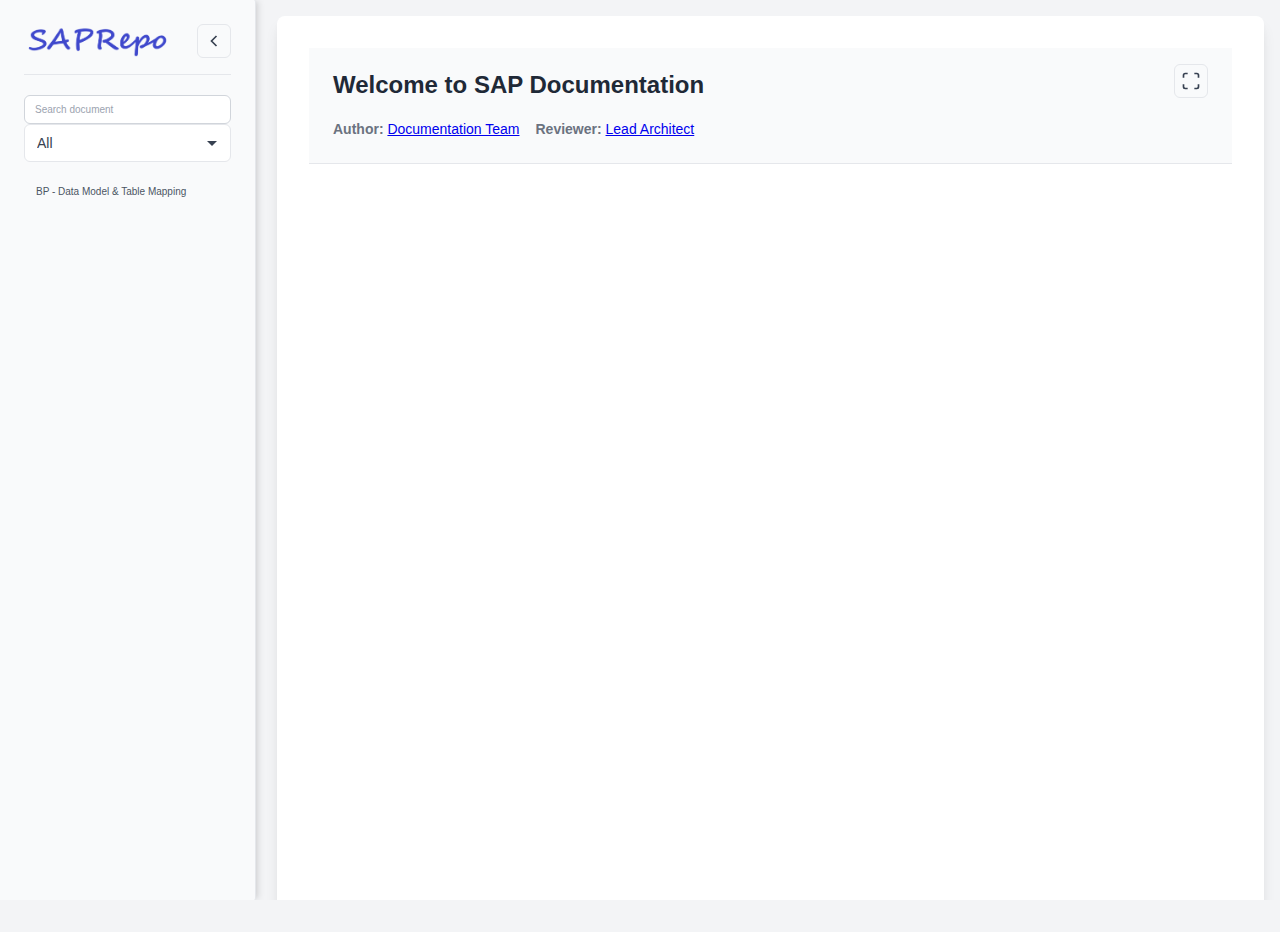
<file: index.html>
<!DOCTYPE html>
<html lang="en">

<head>
  <meta charset="UTF-8">
  <meta name="viewport" content="width=device-width, initial-scale=1.0">
  <title>SAP Documentation Repository</title>
  <link rel="stylesheet" type="text/css" href="src/style.css" />
</head>

<body>

  <!-- Main Navigation Panel -->
  <nav id="main-nav">
    <div class="nav-header">
      <img src="src/logo/SAPRepo.png" alt="Logo" class="logo">

      <!-- Toggle Navigation Button -->
      <button id="toggle-nav-btn" class="icon-button" title="Hide Navigation">
        <svg width="20" height="20" viewBox="0 0 24 24" fill="none" stroke="currentColor" stroke-width="2">
          <path d="M15 18l-6-6 6-6" />
        </svg>
      </button>
    </div>

    <!-- Search Bar -->
    <input type="text" id="search-input" placeholder="Search document" class="search-input">

    <!-- Module Filter Dropdown -->
    <select id="module-filter" class="module-filter">
      <option value="All">All</option>
    </select>

    <!-- Module List (Navigation Tree) -->
    <ul id="module-list" class="module-list"></ul>

    <!-- Search Results Dropdown -->
    <div id="search-results" class="search-results-dropdown"></div>
  </nav>

  <!-- Resizable Splitter -->
  <div id="splitter" class="splitter"></div>

  <!-- Content Area -->
  <div class="content-area" id="content-area-wrapper">

    <!-- Content Header with Expand Button -->
    <div class="content-header">
      <div class="content-title-section">
        <h2 id="content-title">Welcome</h2>
        <div id="author-reviewer-info" class="author-reviewer-info"></div>
      </div>

      <!-- Expand/Fullscreen Button -->
      <button id="expand-content-btn" class="icon-button expand-btn" title="Expand Content">
        <svg width="20" height="20" viewBox="0 0 24 24" fill="none" stroke="currentColor" stroke-width="2">
          <path d="M8 3H5a2 2 0 0 0-2 2v3m18 0V5a2 2 0 0 0-2-2h-3m0 18h3a2 2 0 0 0 2-2v-3M3 16v3a2 2 0 0 0 2 2h3" />
        </svg>
      </button>
    </div>

    <!-- Content Frame (Iframe) -->
    <iframe id="content-frame" class="content-frame"></iframe>
  </div>
  <script src="src/script.js"></script>
</body>

</html>
</file>
<file: src/style.css>
/* Basic Reset & Body Styling */
html,
body {
  height: 100%;
  margin: 0;
  padding: 0;
  overflow: hidden; /* Prevent scrolling on the entire page */
}
body {
  align-items: flex-start; /* Ensures items align to the start (top for row, left for column) */
  background-color: #f3f4f6;
  box-sizing: border-box;
  color: #374151;
  display: flex;
  flex-direction: row; /* <--- IMPORTANT: Change this from 'column' to 'row' for desktop layout */
  font-family: "Inter", sans-serif;
  height: 100vh; /* Full viewport height */
  overflow: hidden; /* Prevents body scroll, allowing specific content areas to scroll */
}

/* Main Navigation Panel */
#main-nav {
  background-color: #f9fafb;
  border-bottom-right-radius: 2px;
  border-right: 1px solid #e5e7eb;
  border-top-right-radius: 2px;
  box-sizing: border-box; /* Include padding in height calculation */
  box-shadow: 4px 0 6px -1px rgba(0, 0, 0, 0.1),
    2px 0 4px -2px rgba(0, 0, 0, 0.06);
  display: flex;
  flex-direction: column;
  flex-shrink: 0;
  height: 100%; /* Make nav take 100% of body's height */
  overflow-y: auto; /* This makes the nav content scrollable */
  padding: 24px;
  width: 256px;
  font-size: x-small;
}

/* Custom Scrollbar for Main Nav */
#main-nav::-webkit-scrollbar {
  width: 8px;
}

#main-nav::-webkit-scrollbar-track {
  background: #f9fafb;
  border-radius: 10px;
}

#main-nav::-webkit-scrollbar-thumb {
  background-color: #d1d5db;
  border: 2px solid #f9fafb;
  border-radius: 10px;
}

/* Site Logo */
.site-logo {
  margin-bottom: 24px;
  margin-top: 4px;
}

.site-logo img {
  display: block;
  height: auto;
  max-width: 25%;
}

/* Search Bar */
.search-container {
  border-bottom: 1px solid #eee; /* Separator, merged from later definition */
  display: flex;
  flex-direction: column; /* Stack input and select vertically */
  gap: 5px; /* Space between input and select */
  margin-bottom: 10px;
  padding-bottom: 10px; /* Added from later definition */
  font-size: x-small;
}

#search-input {
  border: 1px solid #d1d5db;
  border-radius: 6px;
  box-sizing: border-box;
  font-size: x-small;
  padding: 8px 10px;
  width: 100%;
}

#search-input:focus {
  border-color: #3b82f6;
  box-shadow: 0 0 0 2px rgba(59, 130, 246, 0.5);
  outline: none;
}

#search-input::placeholder {
  color: #9ca3af;
}

/* Module Filter Dropdown */
/* Module Filter Dropdown - FIXED POSITION */
.module-filter,
#module-filter {
  width: 100%;
  padding: 10px 12px;
  margin-bottom: 16px;
  border: 1px solid #e5e7eb;
  border-radius: 6px;
  font-size: 0.875rem;
  color: #374151;
  background-color: #ffffff;
  cursor: pointer;
  transition: border-color 0.2s ease;
  appearance: none;
  background-image: url("data:image/svg+xml,%3Csvg xmlns='http://www.w3.org/2000/svg' width='12' height='12' viewBox='0 0 12 12'%3E%3Cpath fill='%23374151' d='M6 9L1 4h10z'/%3E%3C/svg%3E");
  background-repeat: no-repeat;
  background-position: right 12px center;
  background-size: 12px;
  /* Remove any absolute positioning */
  position: static !important;
}

.module-filter:hover,
#module-filter:hover {
  border-color: #3b82f6;
}

.module-filter:focus,
#module-filter:focus {
  outline: none;
  border-color: #3b82f6;
  box-shadow: 0 0 0 3px rgba(59, 130, 246, 0.1);
}


.module-filter-dropdown:focus {
  border-color: #3b82f6;
  box-shadow: 0 0 0 2px rgba(59, 130, 246, 0.5);
  outline: none;
}

/* Search Results Area */
#search-results {
  background-color: #ffffff; /* Updated from #f9f9f9 */
  border: 1px solid #e5e7eb;
  border-radius: 6px;
  display: none; /* Hide by default */
  font-size: 0.875rem; /* Prioritized from earlier */
  line-height: 1.5; /* Prioritized from earlier */
  margin-top: 8px; /* Prioritized from earlier */
  max-height: 200px;
  overflow-y: auto;
  padding: 8px 0; /* Prioritized from earlier */
}

.search-results-list {
  list-style: none;
  margin: 0;
  padding: 0;
}

.search-results-list li {
  margin-bottom: 4px;
}

.search-results-list li a {
  /* Merged from .search-result-link */
  border-bottom: 1px solid #eee; /* Added separator */
  border-radius: 4px;
  color: #4b5563; /* Prioritized from #007bff */
  display: block;
  padding: 6px 10px; /* Prioritized from 8px 10px */
  text-decoration: none;
  transition: background-color 0.2s ease, color 0.2s ease;
}

.search-results-list li:last-child a {
  border-bottom: none;
}

.search-results-list li a:hover {
  background-color: #dbeafe; /* Prioritized from #e9f5ff */
  color: #1d4ed8; /* Prioritized from #007bff */
}

/* Active style for search results */
.search-result-link.active {
  background-color: #bfdbfe; /* Prioritized from #e9f5ff */
  color: #1e40af; /* Prioritized from #007bff */
  font-weight: 600;
}

/* Module List */
#module-list {
  flex-grow: 1; /* Allows module list to take remaining space, enables its own scroll */
  list-style: none;
  margin: 0;
  overflow-y: auto; /* Enable scrolling for the module list */
  padding: 0;
}

#module-list li {
  margin-bottom: 8px; /* Prioritized from 5px */
}

/* General Link Styling for modules & submenu items */
#module-list li a,
.module-submenu a,
.flat-module-link {
  /* Merged flat-module-link and module-submenu a */
  border-radius: 6px; /* Prioritized from 4px */
  color: #4b5563; /* Default text color for non-active links */
  display: block;
  padding: 8px 12px;
  text-decoration: none;
  transition: background-color 0.2s ease, color 0.2s ease;
}

#module-list li a:hover,
.module-submenu a:hover,
.flat-module-link:hover {
  background-color: #dbeafe; /* Prioritized from #e0e0e0 */
  color: #1d4ed8; /* Prioritized from #333 */
}

#module-list li a.active,
.module-submenu a.active,
.flat-module-link.active,
.module-group-link.active {
  /* Unified active styles */
  background-color: #bfdbfe; /* Your desired active background */
  color: #1e40af; /* Your desired active text color */
  font-weight: 600;
}

/* Module Header (for drilldown items) */
.module-header {
  align-items: center;
  background-color: #f0f0f0; /* Prioritized from #e0e0e0 */
  border-bottom: 1px solid #ddd;
  border-radius: 6px; /* Prioritized from 4px */
  color: #374151; /* Default text color for header */
  cursor: pointer;
  display: flex;
  font-size: 1em; /* Adjust this for text size */
  font-weight: bold; /* Make header text bold */
  justify-content: space-between;
  padding: 7px 10px; /* Adjusted padding */
  position: relative;
  transition: background-color 0.2s ease, color 0.2s ease;
  user-select: none;
  -moz-user-select: none;
  -webkit-user-select: none;
}

.module-header:hover {
  background-color: #e5e7eb; /* Hover effect for the entire header area */
}

/* Class added by JavaScript when expanded */
.module-header.expanded .arrow-icon {
  transform: rotate(90deg); /* Rotates the arrow */
}

/* Styles for the main link text within the header (if it loads content) */
.module-group-link {
  color: #333; /* Default text color */
  cursor: pointer; /* Explicitly set cursor for the link */
  display: block; /* Ensures padding/margin work correctly */
  flex-grow: 1; /* Allows the link to take up available space */
  font-weight: 500;
  overflow: hidden; /* Hide overflow */
  padding-right: 10px; /* Space between text and arrow toggle */
  text-decoration: none; /* Remove underline */
  text-overflow: ellipsis; /* Add ellipsis for overflow */
  white-space: nowrap; /* Prevent wrapping */
}

.module-group-link:hover {
  color: #1d4ed8; /* Darker blue on hover for the text itself */
}

/* For module headers that are just labels, not links */
.module-group-name {
  color: #333;
  display: block;
  flex-grow: 1;
  font-weight: 500;
  overflow: hidden;
  padding-right: 10px;
  text-overflow: ellipsis;
  white-space: nowrap;
  /* cursor is default for span */
}

/* Styles for the clickable dropdown toggle area */
.dropdown-toggle-area {
  align-items: center;
  border-radius: 4px; /* Slightly rounded corners */
  cursor: pointer; /* Indicate it's clickable */
  display: flex; /* Use flex to center the SVG */
  flex-shrink: 0; /* Prevent it from shrinking */
  height: 32px;
  margin-right: -8px; /* Pull it slightly into the padding of the header */
  justify-content: center;
  transition: background-color 0.2s ease;
  width: 32px; /* Make it a decent sized square clickable area */
}

.dropdown-toggle-area:hover {
  background-color: #d0d0d0; /* Highlight on hover */
}

/* Arrow Icon within the toggle area */
.arrow-icon {
  color: #555;
  height: 20px; /* Prioritized from 16px */
  stroke: currentColor;
  stroke-linecap: round;
  stroke-linejoin: round;
  stroke-width: 2;
  transition: transform 0.3s ease;
  width: 20px; /* Prioritized from 16px */
}

/* Module Submenu */
.module-submenu {
  border-left: 1px solid #d1d5db;
  display: none; /* Hidden by default, toggled by JS */
  list-style: none;
  margin: 4px 0 4px 24px; /* Prioritized from 5px 0 5px 20px */
  padding: 0;
}

.module-submenu li {
  margin-bottom: 4px;
}

/* Right Content Area */
.content-area {
  background-color: #ffffff;
  border-radius: 8px;
  box-shadow: 0 10px 15px -3px rgba(0, 0, 0, 0.1),
    0 4px 6px -2px rgba(0, 0, 0, 0.05);
  box-sizing: border-box; /* Include padding in height calculation */
  flex: 1;
  height: calc(
    100% - 32px
  ); /* 100% of body height minus top and bottom margin (16px * 2) */
  line-height: 1.75;
  margin: 16px;
  overflow-y: auto; /* This makes the content area scrollable */
  padding: 32px;
}

/* Content Area Typography (Prose-like styling) */
.content-area h1 {
  color: #1a202c;
  font-size: 2.25rem;
  font-weight: 800;
  margin-bottom: 24px;
}

.content-area h2 {
  color: #2d3748;
  font-size: 1.5rem;
  font-weight: 700;
  margin-bottom: 16px;
  margin-top: 32px;
}

.content-area p {
  margin-bottom: 16px;
}

#author-reviewer-info {
  color: #6b7280;
  font-size: 0.875rem;
  margin-bottom: 0;
  padding-bottom: 0; /* Added from later definition */
  /*border-bottom: 1px solid #eee; /* Added from later definition */
}
#author-reviewer-info p {
  margin: 5px 0; /* Added for consistency */
}

.prose-content ol,
.prose-content ul {
  list-style-position: inside;
  margin-bottom: 16px; /* Prioritized from 1em */
  padding-left: 0; /* Prioritized from 25px */
}

.prose-content ol {
  list-style-type: decimal;
}

.prose-content ul {
  list-style-type: disc;
}

.prose-content ol li,
.prose-content ul li {
  margin-bottom: 8px; /* Prioritized from 0.5em */
}

.prose-content p.disclaimer {
  color: #6b7280;
  font-size: 0.875rem;
  margin-top: 24px;
}

/* General styles for messages */
.error-message,
.no-content-message {
  background-color: #ffe0e0;
  border: 1px solid #ff9999;
  border-radius: 5px;
  color: #ef4444; /* Prioritized from #d80000 */
  font-size: 0.875rem;
  margin: 10px;
  padding: 8px 0; /* Prioritized from 15px */
  text-align: center;
}

.no-results-message {
  color: #6b7280; /* gray-500 from Tailwind */
  font-size: 0.875rem;
  padding: 8px 0;
  text-align: center;
}

/* Prose Content (for loaded HTML) - Combined & Cleaned */
.prose-content {
  color: #333;
  line-height: 1.6;
}

.prose-content h2,
.prose-content h3,
.prose-content h4 {
  color: #2c3e50;
  margin-bottom: 0.8em;
  margin-top: 1.5em;
}

.prose-content p {
  margin-bottom: 1em;
}

.prose-content pre {
  background-color: #eef2f6;
  border: 1px solid #d0d6de;
  border-radius: 5px;
  font-family: "Courier New", Courier, monospace;
  font-size: 0.9em;
  margin-bottom: 1em;
  overflow-x: auto;
  padding: 15px; /* Base padding */
  padding-top: 40px; /* Make space for the button at the top */
  position: relative; /* Position relative for button positioning */
}

/* Ensure code block fills the pre area */
.prose-content pre code {
  background-color: transparent; /* Remove background, pre has it */
  border-radius: 0;
  display: block; /* Ensure code block takes full width */
  font-size: 1em; /* Inherit from pre */
  padding: 0; /* Remove default padding as pre has it */
}

.prose-content code {
  /* Inline code */
  background-color: #eef2f6;
  border-radius: 3px;
  font-family: "Courier New", Courier, monospace;
  font-size: 0.9em;
  padding: 2px 4px;
}

/* NEW: Copy to Clipboard Button Styles */
.copy-code-button {
  background-color: #007bff;
  border: none;
  border-radius: 4px;
  color: white;
  cursor: pointer;
  font-size: 0.8em;
  font-weight: bold;
  opacity: 0.8; /* Slightly transparent when not hovered */
  padding: 5px 10px;
  position: absolute;
  right: 10px; /* Distance from the right of the pre */
  top: 10px; /* Distance from the top of the pre */
  transition: background-color 0.2s ease, opacity 0.2s ease;
}

.copy-code-button:hover {
  background-color: #0056b3;
  opacity: 1; /* Fully opaque on hover */
}

.copy-code-button.copied {
  background-color: #28a745; /* Green when copied */
  opacity: 1;
}

.copy-code-button.error {
  background-color: #dc3545; /* Red on error */
  opacity: 1;
}

/* NEW: Contribution Section Styles */
.contribution-section {
  background-color: #f0f8ff; /* Light blue background for emphasis */
  border: 1px solid #d0e0ff;
  border-radius: 8px;
  margin-top: 20px; /* Space from search/filter */
  padding: 15px;
  border-top: 1px solid #eee; /* Separator */
  text-align: center;
}

.contribution-section h3 {
  color: #2c3e50;
  font-size: 1.1em;
  margin-bottom: 10px;
}

.contribution-section p {
  color: #555;
  font-size: 0.85em;
  line-height: 1.4;
  margin-bottom: 15px;
}

.action-button {
  background-color: #28a745; /* Green button */
  border: none;
  border-radius: 5px;
  color: #fff;
  display: inline-block;
  font-size: 0.9em;
  font-weight: bold;
  margin-bottom: 15px;
  padding: 10px 18px;
  text-decoration: none;
  transition: background-color 0.3s ease;
}

.action-button:hover {
  background-color: #218838;
}

.contact-info {
  border-top: 1px dashed #e0e0e0;
  margin-top: 15px;
  padding-top: 10px;
  text-align: left;
}

.contact-info h4 {
  color: #2c3e50;
  font-size: 0.95em;
  margin-bottom: 8px;
}

.contact-info p {
  color: #666;
  font-size: 0.8em;
  margin-bottom: 5px;
}

.contact-info a {
  color: #007bff;
  text-decoration: none;
}

.contact-info a:hover {
  text-decoration: underline;
}

/* NEW: Questions & Support Section Styles (for main content area) - Combined & Cleaned */
.questions-support-section {
  background-color: #f0f8ff;
  border: 1px solid #d0e0ff;
  border-radius: 8px;
  color: #333;
  margin-top: 0; /* The divider handles the top spacing now */
  padding: 25px;
  text-align: center;
}

.questions-support-section h2 {
  color: #1a4d80; /* Darker blue for heading */
  font-size: 1.6em;
  margin-bottom: 15px;
}

.questions-support-section p {
  font-size: 1em;
  line-height: 1.6;
  margin-bottom: 15px;
}

.questions-support-section .contact-info {
  border-top: 1px dashed #c0d0f0;
  margin-top: 20px;
  padding-top: 15px;
}

.questions-support-section .contact-info h4 {
  color: #1a4d80;
  font-size: 1.1em;
  margin-bottom: 10px;
}

.questions-support-section .contact-info p {
  font-size: 0.9em;
  margin-bottom: 8px;
}

.questions-support-section .contact-info a {
  color: #007bff;
  font-weight: bold;
  text-decoration: none;
}

.questions-support-section .contact-info a:hover {
  text-decoration: underline;
}

.questions-support-section .note {
  color: #777;
  font-size: 0.8em;
  font-style: italic;
  margin-top: 15px;
}

/* NEW: Style for the Content Divider */
.content-divider {
  background-color: #e0e0e0; /* Light gray line */
  border-radius: 5px; /* Slightly rounded ends if the line is thick enough */
  height: 1px; /* Thin line */
  margin: 50px auto 24px auto; /* Top margin, horizontal auto-center, bottom margin */
  width: 80%; /* Adjust width as needed, or 100% */
}

/* Custom Scrollbar Styling (Webkit browsers) */
.custom-scroll::-webkit-scrollbar {
  height: 8px; /* For horizontal scrollbar */
  width: 8px; /* For vertical scrollbar */
}

.custom-scroll::-webkit-scrollbar-track {
  background: #f1f1f1;
  border-radius: 10px;
}

.custom-scroll::-webkit-scrollbar-thumb {
  background: #888;
  border-radius: 10px;
}

.custom-scroll::-webkit-scrollbar-thumb:hover {
  background: #555;
}

/* Responsive adjustments */
@media (max-width: 768px) {
  html,
  body {
    overflow-x: hidden;
    overflow-y: auto;
  }

  body {
    flex-direction: column;
  }

  #main-nav {
    border-bottom: 1px solid #e5e7eb;
    border-radius: 0 0 8px 8px;
    border-right: none;
    height: auto;
    max-height: 50vh;
    padding: 16px;
    width: 100%;
  }

  .content-area {
    height: auto;
    margin: 16px;
    padding: 24px;
  }

  .site-logo {
    margin-bottom: 16px;
  }

  .site-logo img {
    display: block;
    height: auto;
    max-width: 10%;
  }

  .search-container {
    margin-bottom: 16px;
  }
}

/* NEW: Syntax Highlighting Styles for Code Keywords */
.keyword {
  font-weight: 600;
  padding: 0 2px;
}

/* Declaration keywords (DATA, CLASS, INTERFACE, etc.) */
.keyword-declaration {
  color: #3400de;
}

/* Control flow keywords (IF, ELSE, CASE, etc.) */
.keyword-control {
  color: #0008ff;
}

/* Loop keywords (DO, WHILE, FOR, LOOP, etc.) */
.keyword-loops {
  color: #d946ef;
}

/* I/O keywords (WRITE, READ, DISPLAY, etc.) */
.keyword-io {
  color: #f59e0b;
}

/* Database keywords (SELECT, INSERT, UPDATE, DELETE, etc.) */
.keyword-database {
  color: #06b6d4;
}

/* Function/Method keywords (PERFORM, CALL, FUNCTION, etc.) */
.keyword-functions {
  color: #8b5cf6;
}

/* Modifiers (PUBLIC, PRIVATE, STATIC, ABSTRACT, etc.) */
.keyword-modifiers {
  color: #ec4899;
}

/* Methods/Builtins (console, print, len, etc.) */
.keyword-methods,
.keyword-builtins {
  color: #059669;
}

/* Type keywords (int, string, boolean, etc.) */
.keyword-types {
  color: #1d4ed8;
}

/* Query keywords (SELECT, FROM, WHERE, JOIN, etc.) */
.keyword-query {
  color: #06b6d4;
}

/* DML keywords (INSERT, UPDATE, DELETE, etc.) */
.keyword-manipulation {
  color: #dc2626;
}

/* Aggregation keywords (GROUP, ORDER, LIMIT, etc.) */
.keyword-aggregation {
  color: #f97316;
}

/* Default keyword style (fallback) */
.keyword-default {
  color: #6366f1;
}
/* Iframe Content Frame Styles */
#content-frame {
  width: 100%;
  height: 100%;
  border: none;
  display: block;
  background-color: #ffffff;
}

.content-body {
  display: none; /* Hide the old content-body div if it still exists */
}
/* ===== RESIZABLE SPLITTER ===== */
.splitter {
  width: 5px;
  background-color: #e5e7eb;
  cursor: col-resize;
  flex-shrink: 0;
  transition: background-color 0.2s ease;
  position: relative;
}

.splitter:hover {
  background-color: #3b82f6;
}

.splitter::before {
  content: '';
  position: absolute;
  top: 0;
  left: -2px;
  right: -2px;
  bottom: 0;
  cursor: col-resize;
}

/* ===== NAVIGATION PANEL UPDATES ===== */
#main-nav {
  width: 256px;
  min-width: 200px;
  max-width: 600px;
  transition: width 0.3s ease, margin-left 0.3s ease, transform 0.3s ease;
  background-color: #f9fafb;
  border-right: 1px solid #e5e7eb;
  display: flex;
  flex-direction: column;
  padding: 24px;
  overflow-y: auto;
  flex-shrink: 0;
  height: 100vh;
}

#main-nav.hidden {
  width: 0;
  min-width: 0;
  padding: 0;
  overflow: hidden;
  transform: translateX(-100%);
}
.nav-header {
  display: flex;
  justify-content: space-between;
  align-items: center;
  margin-bottom: 20px;
  padding-bottom: 16px;
  border-bottom: 1px solid #e5e7eb;
}

.logo {
  height: 32px;
  width: auto;
}

/* ===== ICON BUTTONS ===== */
.icon-button {
  background: transparent;
  border: 1px solid #e5e7eb;
  border-radius: 6px;
  padding: 6px;
  cursor: pointer;
  display: flex;
  align-items: center;
  justify-content: center;
  transition: all 0.2s ease;
  color: #374151;
}

.icon-button:hover {
  background-color: #f3f4f6;
  border-color: #3b82f6;
  color: #3b82f6;
}

.icon-button:active {
  background-color: #e5e7eb;
}

/* ===== CONTENT AREA UPDATES ===== */
.content-area {
  flex: 1;
  display: flex;
  flex-direction: column;
  overflow: hidden;
  background-color: #ffffff;
  transition: all 0.3s ease;
  min-width: 0;
  height: 100vh; /* Full viewport height */
}

.content-area.expanded {
  position: fixed;
  top: 0;
  left: 0;
  right: 0;
  bottom: 0;
  z-index: 1000;
  width: 100vw !important;
  height: 100vh !important;
}

.content-header {
  display: flex;
  justify-content: space-between;
  align-items: flex-start;
  padding: 16px 24px;
  border-bottom: 1px solid #e5e7eb;
  background-color: #f9fafb;
  flex-shrink: 0;
  transition: all 0.3s ease;
}
.content-area.expanded .content-header {
  display: none; /* Hide header in fullscreen mode */
}
.content-title-section {
  flex: 1;
}

#content-title {
  font-size: 1.5rem;
  font-weight: 700;
  margin: 0 0 6px 0;
  color: #1f2937;
}

.author-reviewer-info {
  display: flex;
  gap: 16px;
  font-size: 0.8rem;
  color: #6b7280;
  margin-top: 4px;
}

.author-reviewer-info p {
  margin: 0;
}

.expand-btn {
  margin-left: 16px;
}

.expand-btn svg {
  transition: transform 0.3s ease;
}

.content-area.expanded .expand-btn svg {
  transform: rotate(180deg);
}

/* Content Frame */
.content-frame {
  width: 100%;
  min-height: auto; /* CHANGED from 600px */
  height: 100%;
  flex: 1 1 auto; /* CHANGED from flex: 0 0 auto */
  border: none;
  background-color: #ffffff;
}
.content-scroll-container {
  flex: 1;
  overflow-y: auto;
  display: flex;
  flex-direction: column;
  height: 100%;
}

.content-area.expanded .content-frame {
  height: 100vh !important; /* Full viewport height when expanded */
}

/* ===== SHOW NAVIGATION BUTTON (when hidden) ===== */
#show-nav-btn {
  position: fixed;
  top: 20px;
  left: 20px;
  z-index: 999;
  display: none;
  box-shadow: 0 4px 6px -1px rgba(0, 0, 0, 0.1);
  background-color: #ffffff;
}

#show-nav-btn.visible {
  display: flex;
}

/* ===== RESPONSIVE ADJUSTMENTS ===== */
@media (max-width: 768px) {
  #main-nav {
    width: 200px;
  }
  
  .content-header {
    padding: 16px;
  }
  
  #content-title {
    font-size: 1.5rem;
  }
}
/* ===== FLOATING EXIT BUTTON (Fullscreen Mode) ===== */
.floating-exit-button {
  position: fixed;
  top: 20px;
  right: 20px;
  z-index: 1001;
  background-color: #ffffff;
  border: 1px solid #e5e7eb;
  border-radius: 8px;
  padding: 12px;
  cursor: pointer;
  box-shadow: 0 10px 25px -5px rgba(0, 0, 0, 0.1), 
              0 8px 10px -6px rgba(0, 0, 0, 0.1);
  transition: all 0.2s ease;
  display: none; /* Hidden by default */
  align-items: center;
  justify-content: center;
}

.floating-exit-button:hover {
  background-color: #f3f4f6;
  border-color: #3b82f6;
  color: #3b82f6;
  box-shadow: 0 20px 25px -5px rgba(0, 0, 0, 0.15), 
              0 10px 10px -5px rgba(0, 0, 0, 0.1);
  transform: scale(1.05);
}

.floating-exit-button:active {
  background-color: #e5e7eb;
  transform: scale(0.95);
}

.floating-exit-button svg {
  width: 24px;
  height: 24px;
}

/* Ensure floating button is visible above iframe */
.content-area.expanded ~ .floating-exit-button {
  display: flex;
}
</file>
